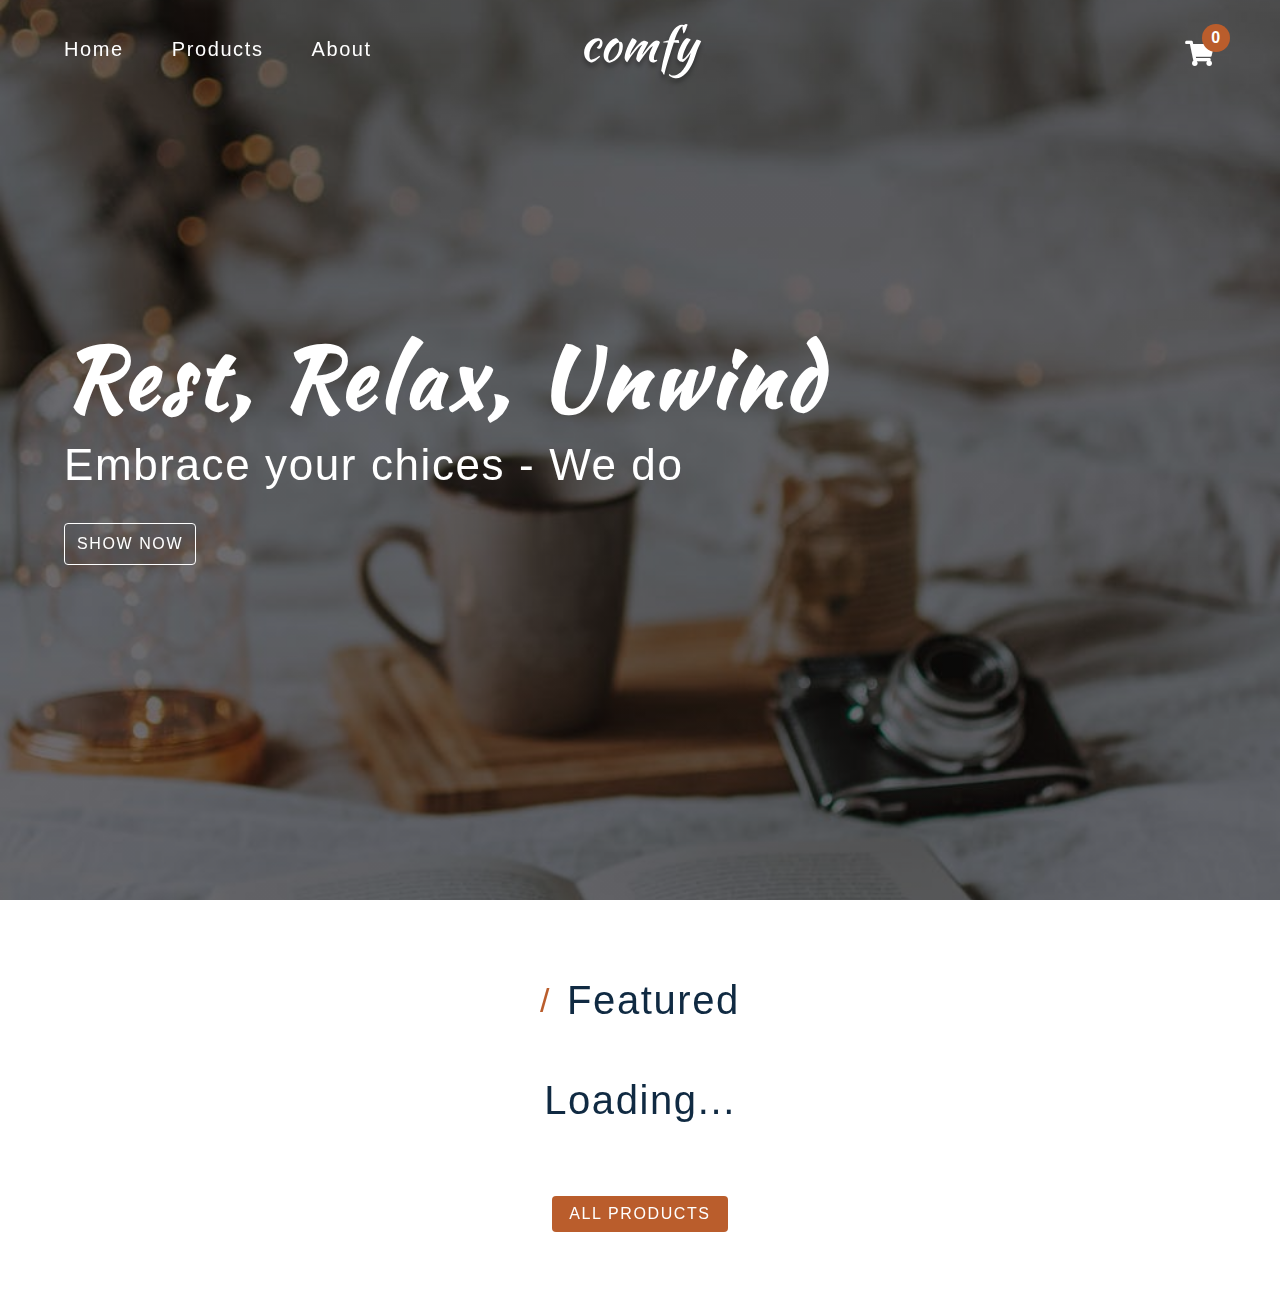
<file: index.html>
<!DOCTYPE html>
<html lang="en">
  <head>
    <meta charset="UTF-8" />
    <meta name="viewport" content="width=device-width, initial-scale=1.0" />
    <!-- font-awesome -->
    <link
      rel="stylesheet"
      href="https://cdnjs.cloudflare.com/ajax/libs/font-awesome/5.14.0/css/all.min.css"
    />

    <!-- styles css -->
    <link rel="stylesheet" href="styles.css" />
    <title>Home | Comfy</title>
  </head>
  <body>
    <!-- navbar -->
    <nav class="navbar">
      <div class="nav-center">
        <!-- links -->
        <div class="">
          <button class="toggle-nav">
            <i class="fas fa-bars"></i>
          </button>
          <ul class="nav-links">
            <li>
              <a href="index.html" class="nav-link">home</a>
            </li>
            <li>
              <a href="products.html" class="nav-link">products</a>
            </li>
            <li>
              <a href="about.html" class="nav-link">about</a>
            </li>
          </ul>
        </div>
        <!-- logo -->
        <img src="./images/logo-white.svg" alt="logo" class="nav-logo" />
        <!-- cart icon -->
        <div class="toggle-container">
          <button class="toggle-cart">
            <i class="fas fa-shopping-cart"></i>
          </button>
          <span class="cart-item-count">1</span>
        </div>
      </div>
    </nav>
    <!-- hero -->
    <section class="hero">
      <div class="hero-container">
        <h1 class="text-slanted">rest, relax, unwind</h1>
        <h3>Embrace your chices - We do</h3>
        <a href="products.html" class="hero-btn"> show now </a>
      </div>
    </section>
    <!-- sidebar -->
    <div class="sidebar-overlay">
      <aside class="sidebar">
        <!-- close -->
        <button class="sidebar-close">
          <i class="fas fa-times"></i>
        </button>
        <!-- links -->
        <ul class="sidebar-links">
          <li>
            <a href="index.html" class="sidebar-link">
              <i class="fas fa-home fa-fw"></i>
              home
            </a>
          </li>
          <li>
            <a href="products.html" class="sidebar-link">
              <i class="fas fa-couch fa-fw"></i>
              products
            </a>
          </li>
          <li>
            <a href="about.html" class="sidebar-link">
              <i class="fas fa-book fa-fw"></i>
              about
            </a>
          </li>
        </ul>
      </aside>
    </div>
    <!-- cart -->
    <div class="cart-overlay">
      <aside class="cart">
        <button class="cart-close">
          <i class="fas fa-times"></i>
        </button>
        <header>
          <h3 class="text-slanted">your bag</h3>
        </header>
        <!-- cart items -->
        <div class="cart-items"></div>
        <!-- footer -->
        <footer>
          <h3 class="cart-total text-slanted">total: $12.99</h3>
          <button class="cart-checkout btn">checkout</button>
        </footer>
      </aside>
    </div>
    <!-- featured products -->
    <section class="section featured">
      <div class="title">
        <h2><span>/</span> featured</h2>
      </div>
      <div class="featured-center section-center">
        <h2 class="section-loading">loading...</h2>
        <!-- single product -->
        <!-- <article class="product">
          <div class="product-container">
            <img src="./images/main-bcg.jpeg" class="product-img img" alt="" />
            
            <div class="product-icons">
              <a href="product.html?id=1" class="product-icon">
                <i class="fas fa-search"></i>
              </a>
              <button class="product-cart-btn product-icon" data-id="1">
                <i class="fas fa-shopping-cart"></i>
              </button>
            </div>
          </div>
          <footer>
            <p class="product-name">name</p>
            <h4 class="product-price">$9.99</h4>
          </footer>
        </article> -->
        <!-- end of single product -->
      </div>
      <a href="products.html" class="btn">all products</a>
    </section>
    <script type="module" src="index.js"></script>
  </body>
</html>
</file>
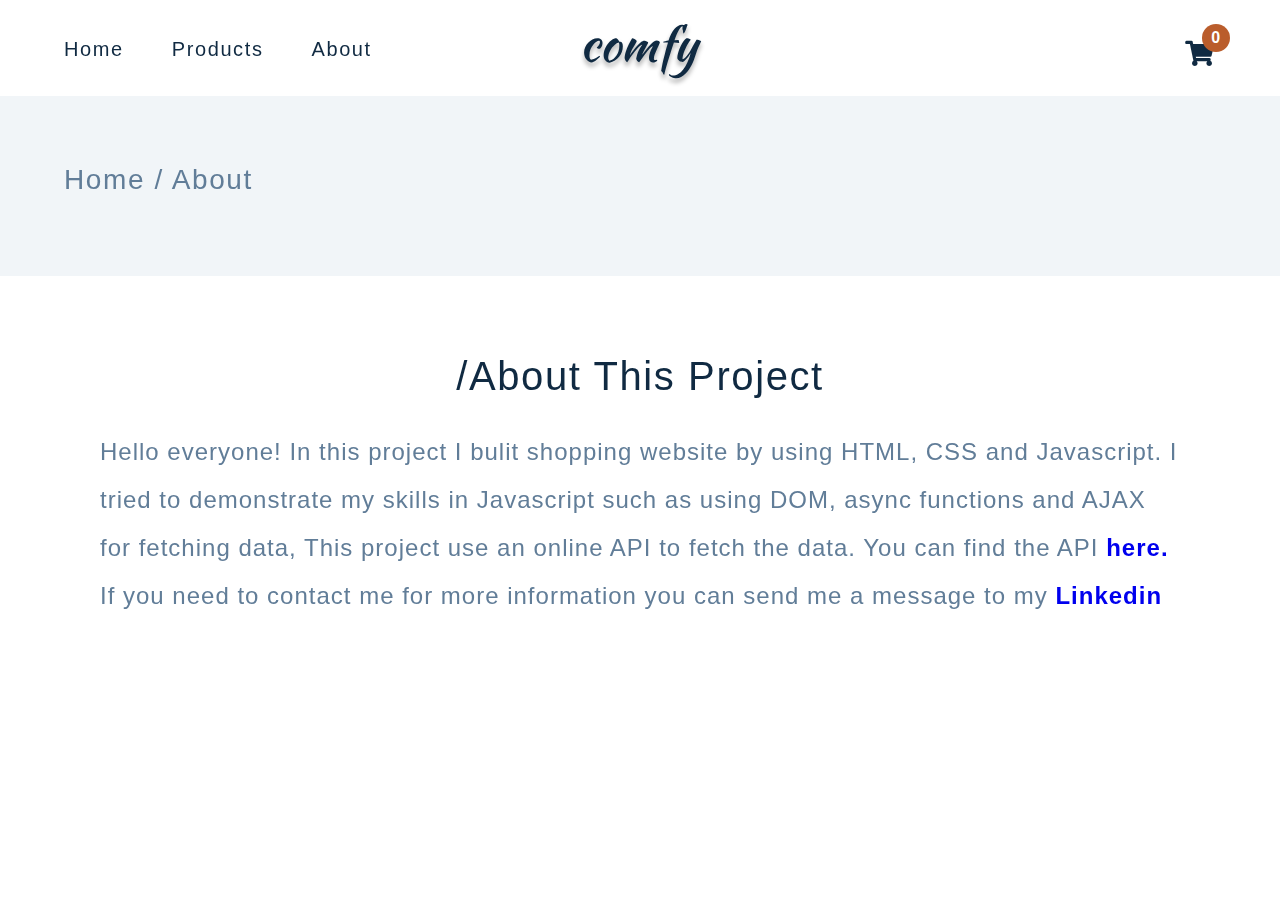
<file: about.html>
<!DOCTYPE html>
<html lang="en">
  <head>
    <meta charset="UTF-8" />
    <meta name="viewport" content="width=device-width, initial-scale=1.0" />
    <title>About | Comfy</title>
    <!-- font-awesome -->
    <link
      rel="stylesheet"
      href="https://cdnjs.cloudflare.com/ajax/libs/font-awesome/5.14.0/css/all.min.css"
    />

    <!-- styles css -->
    <link rel="stylesheet" href="styles.css" />
  </head>

  <body>
    <!-- navbar -->
    <nav class="navbar page">
      <div class="nav-center">
        <!-- links -->
        <div class="">
          <button class="toggle-nav">
            <i class="fas fa-bars"></i>
          </button>
          <ul class="nav-links">
            <li>
              <a href="index.html" class="nav-link">home</a>
            </li>
            <li>
              <a href="products.html" class="nav-link">products</a>
            </li>
            <li>
              <a href="about.html" class="nav-link">about</a>
            </li>
          </ul>
        </div>
        <!-- logo -->
        <img src="./images/logo-black.svg" alt="logo" class="nav-logo" />
        <!-- cart icon -->
        <div class="toggle-container">
          <button class="toggle-cart">
            <i class="fas fa-shopping-cart"></i>
          </button>
          <span class="cart-item-count">1</span>
        </div>
      </div>
    </nav>
    <!-- hero -->
    <section class="page-hero">
      <div class="section-center">
        <h3 class="page-hero-title">Home / About</h3>
      </div>
    </section>
    <!-- sidebar -->
    <div class="sidebar-overlay">
      <aside class="sidebar">
        <!-- close -->
        <button class="sidebar-close">
          <i class="fas fa-times"></i>
        </button>
        <!-- links -->
        <ul class="sidebar-links">
          <li>
            <a href="index.html" class="sidebar-link">
              <i class="fas fa-home fa-fw"></i>
              home
            </a>
          </li>
          <li>
            <a href="products.html" class="sidebar-link">
              <i class="fas fa-couch fa-fw"></i>
              products
            </a>
          </li>
          <li>
            <a href="about.html" class="sidebar-link">
              <i class="fas fa-book fa-fw"></i>
              about
            </a>
          </li>
        </ul>
      </aside>
    </div>
    <!-- cart -->
    <div class="cart-overlay">
      <aside class="cart">
        <button class="cart-close">
          <i class="fas fa-times"></i>
        </button>
        <header>
          <h3 class="text-slanted">your bag</h3>
        </header>
        <!-- cart items -->
        <div class="cart-items"></div>
        <!-- footer -->
        <footer>
          <h3 class="cart-total text-slanted">total: $12.99</h3>
          <button class="cart-checkout btn">checkout</button>
        </footer>
      </aside>
    </div>
    <!-- about -->
    <section class="section section-center about-page">
      <div class="title">
        <h2><spam>/</spam>About This Project</h2>
      </div>
      <p class="about-text">
        Hello everyone! In this project I bulit shopping website by using HTML,
        CSS and Javascript. I tried to demonstrate my skills in Javascript such
        as using DOM, async functions and AJAX for fetching data, This project
        use an online API to fetch the data. You can find the API
        <strong
          ><a
            target="_blank"
            href="https://course-api.com/javascript-store-products"
            >here.</a
          ></strong
        >
        If you need to contact me for more information you can send me a message
        to my
        <strong
          ><a
            target="_blank"
            href="https://www.linkedin.com/in/arian-sergi-1444ba14b/"
            >Linkedin</a
          ></strong
        >
      </p>
    </section>
    <script type="module" src="./src/pages/about.js"></script>
  </body>
</html>
</file>
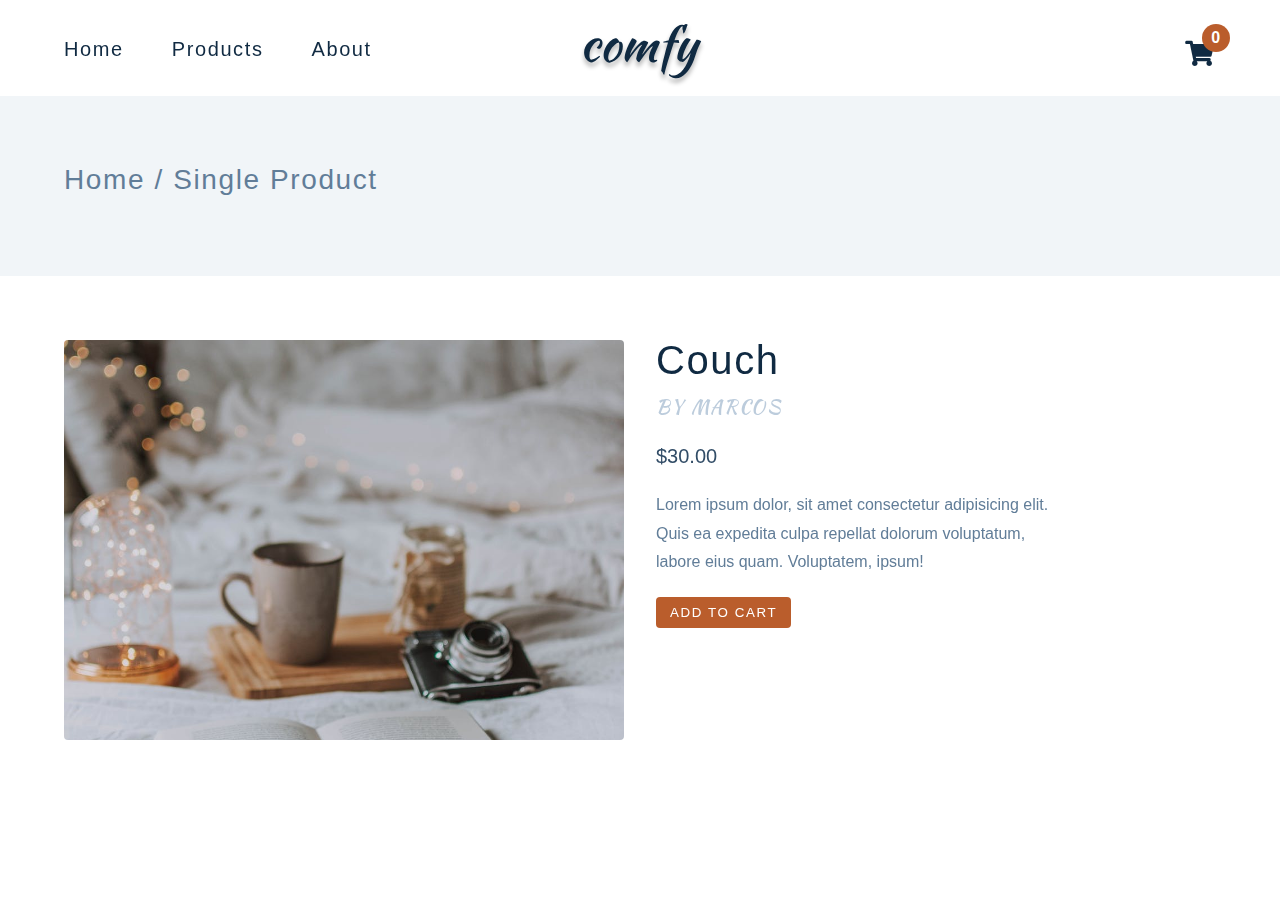
<file: product.html>
<!DOCTYPE html>
<html lang="en">
  <head>
    <meta charset="UTF-8" />
    <meta name="viewport" content="width=device-width, initial-scale=1.0" />
    <title>Single Product</title>
    <!-- font-awesome -->
    <link
      rel="stylesheet"
      href="https://cdnjs.cloudflare.com/ajax/libs/font-awesome/5.14.0/css/all.min.css"
    />

    <!-- styles css -->
    <link rel="stylesheet" href="styles.css" />
  </head>
  <body>
    <!-- navbar -->
    <nav class="navbar page">
      <div class="nav-center">
        <!-- links -->
        <div class="">
          <button class="toggle-nav">
            <i class="fas fa-bars"></i>
          </button>
          <ul class="nav-links">
            <li>
              <a href="index.html" class="nav-link">home</a>
            </li>
            <li>
              <a href="products.html" class="nav-link">products</a>
            </li>
            <li>
              <a href="about.html" class="nav-link">about</a>
            </li>
          </ul>
        </div>
        <!-- logo -->
        <img src="./images/logo-black.svg" alt="logo" class="nav-logo" />
        <!-- cart icon -->
        <div class="toggle-container">
          <button class="toggle-cart">
            <i class="fas fa-shopping-cart"></i>
          </button>
          <span class="cart-item-count">1</span>
        </div>
      </div>
    </nav>
    <!-- hero -->
    <section class="page-hero">
      <div class="section-center">
        <h3 class="page-hero-title">Home / Single Product</h3>
      </div>
    </section>
    <!-- sidebar -->
    <div class="sidebar-overlay">
      <aside class="sidebar">
        <!-- close -->
        <button class="sidebar-close">
          <i class="fas fa-times"></i>
        </button>
        <!-- links -->
        <ul class="sidebar-links">
          <li>
            <a href="index.html" class="sidebar-link">
              <i class="fas fa-home fa-fw"></i>
              home
            </a>
          </li>
          <li>
            <a href="products.html" class="sidebar-link">
              <i class="fas fa-couch fa-fw"></i>
              products
            </a>
          </li>
          <li>
            <a href="about.html" class="sidebar-link">
              <i class="fas fa-book fa-fw"></i>
              about
            </a>
          </li>
        </ul>
      </aside>
    </div>
    <!-- cart -->
    <div class="cart-overlay">
      <aside class="cart">
        <button class="cart-close">
          <i class="fas fa-times"></i>
        </button>
        <header>
          <h3 class="text-slanted">your bag</h3>
        </header>
        <!-- cart items -->
        <div class="cart-items"></div>
        <!-- footer -->
        <footer>
          <h3 class="cart-total text-slanted">total: $12.99</h3>
          <button class="cart-checkout btn">checkout</button>
        </footer>
      </aside>
    </div>
    <!-- product info -->
    <section class="single-product">
      <div class="section-center single-product-center">
        <img
          src="./images/main-bcg.jpeg"
          class="img single-product-img"
          alt=""
        />
        <article class="single-product-info">
          <div>
            <h2 class="single-product-title">couch</h2>
            <p class="single-product-company text-slanted">by marcos</p>
            <p class="single-product-price">$30.00</p>
            <div class="single-product-colors"></div>
            <p class="single-product-desc">
              Lorem ipsum dolor, sit amet consectetur adipisicing elit. Quis ea
              expedita culpa repellat dolorum voluptatum, labore eius quam.
              Voluptatem, ipsum!
            </p>
            <button class="addToCartBtn btn" data-id="id">add to cart</button>
          </div>
        </article>
      </div>
    </section>
    <div class="page-loading">
      <h2>loading...</h2>
    </div>
    <script type="module" src="./src/pages/product.js"></script>
  </body>
</html>
</file>
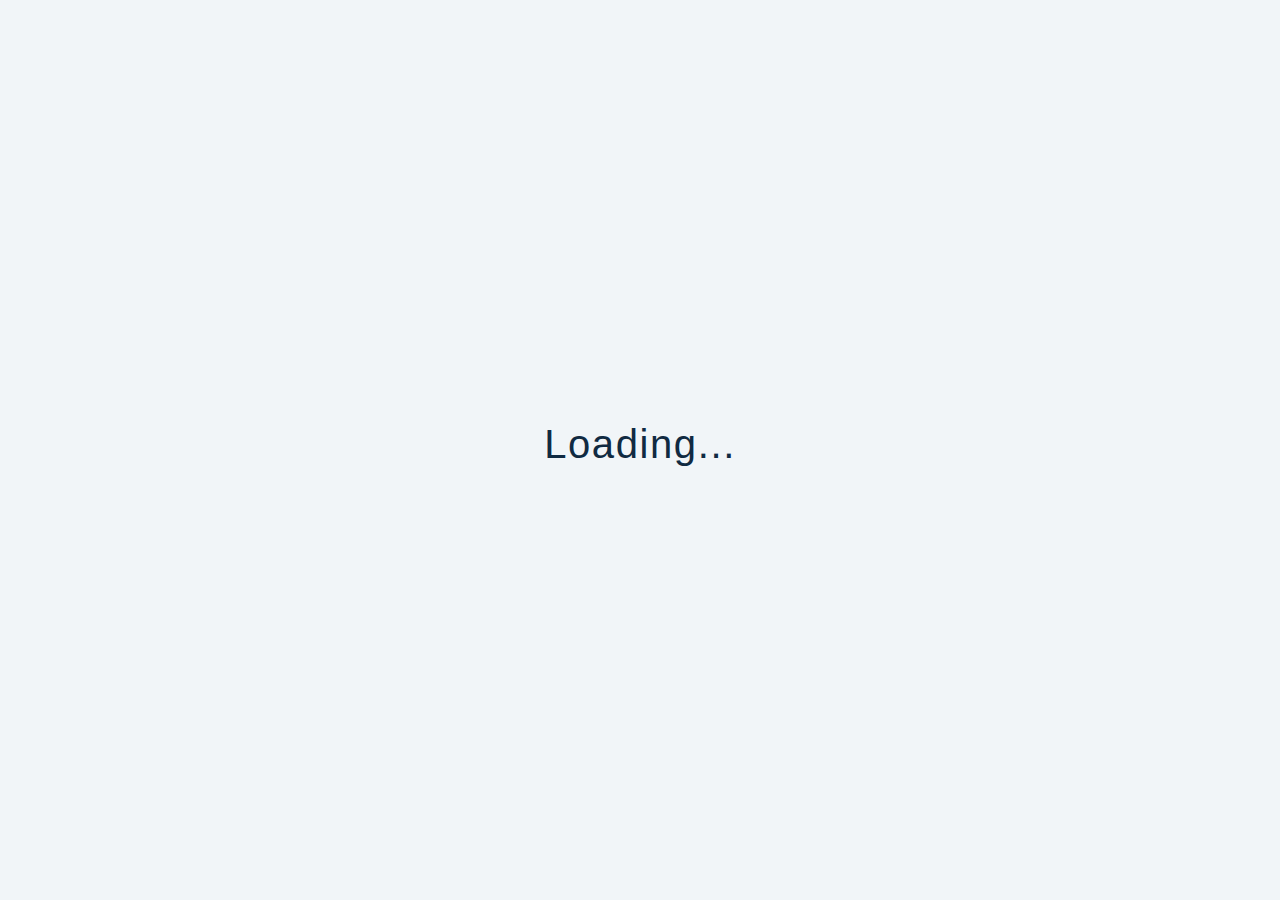
<file: products.html>
<!DOCTYPE html>
<html lang="en">
  <head>
    <meta charset="UTF-8" />
    <meta name="viewport" content="width=device-width, initial-scale=1.0" />
    <title>Products | Comfy</title>
    <!-- font-awesome -->
    <link
      rel="stylesheet"
      href="https://cdnjs.cloudflare.com/ajax/libs/font-awesome/5.14.0/css/all.min.css"
    />

    <!-- styles css -->
    <link rel="stylesheet" href="styles.css" />
  </head>
  <body>
    <!-- navbar -->
    <nav class="navbar page">
      <div class="nav-center">
        <!-- links -->
        <div class="">
          <button class="toggle-nav">
            <i class="fas fa-bars"></i>
          </button>
          <ul class="nav-links">
            <li>
              <a href="index.html" class="nav-link">home</a>
            </li>
            <li>
              <a href="products.html" class="nav-link">products</a>
            </li>
            <li>
              <a href="about.html" class="nav-link">about</a>
            </li>
          </ul>
        </div>
        <!-- logo -->
        <img src="./images/logo-black.svg" alt="logo" class="nav-logo" />
        <!-- cart icon -->
        <div class="toggle-container">
          <button class="toggle-cart">
            <i class="fas fa-shopping-cart"></i>
          </button>
          <span class="cart-item-count">1</span>
        </div>
      </div>
    </nav>
    <!-- hero -->
    <section class="page-hero">
      <div class="section-center">
        <h3 class="page-hero-title">Home / Products</h3>
      </div>
    </section>
    <!-- sidebar -->
    <div class="sidebar-overlay">
      <aside class="sidebar">
        <!-- close -->
        <button class="sidebar-close">
          <i class="fas fa-times"></i>
        </button>
        <!-- links -->
        <ul class="sidebar-links">
          <li>
            <a href="index.html" class="sidebar-link">
              <i class="fas fa-home fa-fw"></i>
              home
            </a>
          </li>
          <li>
            <a href="products.html" class="sidebar-link">
              <i class="fas fa-couch fa-fw"></i>
              products
            </a>
          </li>
          <li>
            <a href="about.html" class="sidebar-link">
              <i class="fas fa-book fa-fw"></i>
              about
            </a>
          </li>
        </ul>
      </aside>
    </div>
    <!-- cart -->
    <div class="cart-overlay">
      <aside class="cart">
        <button class="cart-close">
          <i class="fas fa-times"></i>
        </button>
        <header>
          <h3 class="text-slanted">your bag</h3>
        </header>
        <!-- cart items -->
        <div class="cart-items"></div>
        <!-- footer -->
        <footer>
          <h3 class="cart-total text-slanted">total: $12.99</h3>
          <button class="cart-checkout btn">checkout</button>
        </footer>
      </aside>
    </div>
    <!-- products -->
    <section class="products">
      <!-- filters -->
      <div class="filters">
        <div class="filters-container">
          <!-- search -->
          <form class="input-form">
            <input type="text" class="search-input" placeholder="search..." />
          </form>
          <!-- categories -->
          <h4>Company</h4>
          <article class="companies">
            <button class="company-btn">all</button>
            <button class="company-btn">ikea</button>
          </article>
          <!-- price -->
          <h4>Price</h4>
          <form class="price-form">
            <input
              type="range"
              class="price-filter"
              min="0"
              value="50"
              max="100"
            />
          </form>
          <p class="price-value"></p>
        </div>
      </div>
      <!-- products -->
      <div class="products-container"></div>
    </section>
    <!-- page loading -->
    <div class="page-loading">
      <h2>Loading...</h2>
    </div>
    <script type="module" src="./src/pages/products.js"></script>
  </body>
</html>
</file>
<file: styles.css>
@import url('https://fonts.googleapis.com/css2?family=Kaushan+Script&display=swap');
/*
=============== 
Variables
===============
*/

:root {
  /* dark shades of primary color*/
  --clr-primary-1: hsl(21, 91%, 17%);
  --clr-primary-2: hsl(21, 84%, 25%);
  --clr-primary-3: hsl(21, 81%, 29%);
  --clr-primary-4: hsl(21, 77%, 34%);
  /* primary/main color */
  --clr-primary-5: hsl(21, 62%, 45%);
  /* lighter shades of primary color */
  --clr-primary-6: hsl(21, 57%, 50%);
  --clr-primary-7: hsl(21, 65%, 59%);
  --clr-primary-8: hsl(21, 80%, 74%);
  --clr-primary-9: hsl(21, 94%, 87%);
  --clr-primary-10: hsl(21, 100%, 94%);
  /* darkest grey - used for headings */
  --clr-grey-1: #102a42;
  --clr-grey-2: hsl(211, 39%, 23%);
  --clr-grey-3: hsl(209, 34%, 30%);
  --clr-grey-4: hsl(209, 28%, 39%);
  /* grey used for paragraphs */
  --clr-grey-5: hsl(210, 22%, 49%);
  --clr-grey-6: hsl(209, 23%, 60%);
  --clr-grey-7: hsl(211, 27%, 70%);
  --clr-grey-8: hsl(210, 31%, 80%);
  --clr-grey-9: hsl(212, 33%, 89%);
  --clr-grey-10: hsl(210, 36%, 96%);
  --clr-white: #fff;
  --clr-red-dark: hsl(360, 67%, 44%);
  --clr-red-light: hsl(360, 71%, 66%);
  --clr-green-dark: hsl(125, 67%, 44%);
  --clr-green-light: hsl(125, 71%, 66%);
  --clr-black: #222;

  --transition: all 0.3s linear;
  --spacing: 0.1rem;
  --radius: 0.25rem;
  --light-shadow: 0 5px 15px rgba(0, 0, 0, 0.1);
  --dark-shadow: 0 5px 15px rgba(0, 0, 0, 0.2);
  --max-width: 1170px;
  --fixed-width: 620px;
}
/*
=============== 
Global Styles
===============
*/

*,
::after,
::before {
  margin: 0;
  padding: 0;
  box-sizing: border-box;
}
body {
  font-family: -apple-system, BlinkMacSystemFont, 'Segoe UI', Roboto, Oxygen,
    Ubuntu, Cantarell, 'Open Sans', 'Helvetica Neue', sans-serif;
  background: var(--clr-white);
  color: var(--clr-grey-1);
  line-height: 1.5;
  font-size: 0.875rem;
}
ul {
  list-style-type: none;
}
a {
  text-decoration: none;
}
h1,
h2,
h3,
h4 {
  letter-spacing: var(--spacing);
  text-transform: capitalize;
  line-height: 1.25;
  margin-bottom: 0.75rem;
  font-weight: 400;
}
h1 {
  font-size: 3rem;
}
h2 {
  font-size: 2rem;
}
h3 {
  font-size: 1.25rem;
}
h4 {
  font-size: 0.875rem;
}
p {
  margin-bottom: 1.25rem;
  color: var(--clr-grey-5);
}
@media screen and (min-width: 800px) {
  h1 {
    font-size: 4rem;
  }
  h2 {
    font-size: 2.5rem;
  }
  h3 {
    font-size: 1.75rem;
  }
  h4 {
    font-size: 1rem;
  }
  body {
    font-size: 1rem;
  }
  h1,
  h2,
  h3,
  h4 {
    line-height: 1;
  }
}
.img {
  width: 100%;
  display: block;
}
.text-slanted {
  font-family: 'Kaushan Script', cursive;
}
.section-center {
  width: 90vw;
  max-width: var(--max-width);
  margin: 0 auto;
}
.section {
  padding: 5rem 0;
}
.btn {
  background: var(--clr-primary-5);
  color: var(--clr-white);
  border-radius: var(--radius);
  padding: 0.375rem 0.75rem;
  text-transform: uppercase;
  letter-spacing: var(--spacing);
  display: inline-block;
  transition: var(--transition);
  border-color: transparent;
  cursor: pointer;
}
.btn:hover {
  background: var(--clr-primary-7);
  color: var(--clr-black);
}
.section-loading {
  text-align: center;
  position: absolute;
  top: 2rem;
  left: 50%;
  transform: translate(-50%, -50%);
  text-align: center;
}
.page-loading {
  position: fixed;
  top: 0;
  left: 0;
  width: 100%;
  height: 100%;
  background: var(--clr-grey-10);
  display: flex;
  align-items: center;
  justify-content: center;
}
/*
=============== 
Navbar
===============
*/

.navbar {
  height: 6rem;
  background: transparent;
  display: flex;
  align-items: center;
  justify-content: center;
}

.nav-center {
  width: 90vw;
  max-width: var(--max-width);
  display: flex;
  justify-content: space-between;
  align-items: center;
}
.nav-links {
  display: none;
}
.toggle-nav {
  background: var(--clr-primary-5);
  border-color: transparent;
  color: var(--clr-white);
  width: 3.75rem;
  height: 2.25rem;
  display: flex;
  align-items: center;
  justify-content: center;
  font-size: 1.5rem;
  border-radius: 2rem;
  cursor: pointer;
  transition: var(--transition);
}
.toggle-nav:hover {
  background: var(--clr-primary-3);
}
.toggle-container {
  position: relative;
  margin-top: 0.75rem;
}
.toggle-cart {
  background: transparent;
  border-color: transparent;
  font-size: 1.6rem;
  color: var(--clr-white);
  cursor: pointer;
}
.cart-item-count {
  position: absolute;
  top: -0.85rem;
  right: -0.85rem;
  background: var(--clr-primary-5);
  width: 1.75rem;
  height: 1.75rem;
  display: grid;
  place-items: center;
  border-radius: 50%;
  color: var(--clr-white);
  font-weight: bold;
  font-size: 1rem;
}
@media screen and (min-width: 800px) {
  .nav-center {
    position: relative;
  }
  .nav-logo {
    position: absolute;
    top: 50%;
    left: 65%;
    transform: translate(-50%, -50%);
  }
  .toggle-nav {
    display: none;
  }
  .nav-links {
    display: flex;
    font-size: 1.5rem;
    text-transform: capitalize;
  }
  .nav-link {
    color: var(--clr-white);
    margin-right: 3rem;
    letter-spacing: var(--spacing);
    transition: var(--transition);
    font-size: 1.25rem;
  }
  .nav-link:hover {
    color: var(--clr-primary-5);
  }
}
@media screen and (min-width: 992px) {
  .nav-logo {
    left: 50%;
  }
}
/* page navbar */
.page .nav-link {
  color: var(--clr-grey-1);
}
.page .nav-link:hover {
  color: var(--clr-primary-5);
}
.page .toggle-cart {
  color: var(--clr-grey-1);
}
/*
=============== 
Hero
===============
*/
.hero {
  min-height: 100vh;
  margin-top: -6rem;
  background: linear-gradient(rgba(0, 0, 0, 0.5), rgba(0, 0, 0, 0.5)),
    url(./images/main-bcg.jpeg) center/cover;
  display: grid;
  place-items: center;
  color: var(--clr-white);
}
.hero-container {
  width: 90vw;
  max-width: var(--max-width);
}
.hero h1 {
  font-weight: 700;
}
.hero h3 {
  text-transform: none;
  font-size: 1.5rem;
}
.hero-btn {
  color: var(--clr-white);
  background: transparent;
  border: 1px solid var(--clr-white);
  padding: 0.5rem 0.75rem;
  display: inline-block;
  margin-top: 0.75rem;
  text-transform: uppercase;
  letter-spacing: var(--spacing);
  border-radius: var(--radius);
  transition: var(--transition);
}
.hero-btn:hover {
  background: var(--clr-white);
  color: var(--clr-primary-5);
}

@media screen and (min-width: 800px) {
  .hero h3 {
    font-size: 1.5rem;
    margin: 1rem 0;
  }
}

@media screen and (min-width: 992px) {
  .hero h1 {
    font-size: 5.25rem;
    letter-spacing: 5px;
  }
  .hero h3 {
    font-size: 2.75rem;
    margin: 1.5rem 0;
  }
}

/*
=============== 
Sidebar
===============
*/
.sidebar-overlay {
  position: fixed;
  top: 0;
  left: 0;
  width: 100%;
  height: 100%;
  display: grid;
  place-items: center;
  z-index: -1;
  transition: var(--transition);
  opacity: 0;
  background: rgba(0, 0, 0, 0.5);
}
.sidebar-overlay.show {
  opacity: 1;
  z-index: 100;
}
.sidebar {
  width: 90vw;
  height: 95vh;
  max-width: var(--fixed-width);
  background: var(--clr-white);
  border-radius: var(--radius);
  box-shadow: var(--dark-shadow);
  position: relative;
  padding: 4rem;
  transform: scale(0);
}
.show .sidebar {
  transform: scale(1);
}
.sidebar-close {
  font-size: 2rem;
  background: transparent;
  border-color: transparent;
  color: var(--clr-grey-5);
  position: absolute;
  top: 1rem;
  right: 1rem;
  cursor: pointer;
}
.sidebar-link {
  font-size: 1.5rem;
  text-transform: capitalize;
  color: var(--clr-grey-1);
}
.sidebar-link i {
  color: var(--clr-grey-5);
  margin-right: 1rem;
  margin-bottom: 1rem;
}
@media screen and (min-width: 800px) {
  .sidebar-overlay {
    display: none;
  }
}
/*
=============== 
Cart
===============
*/
.cart-overlay {
  position: fixed;
  top: 0;
  left: 0;
  width: 100%;
  height: 100%;
  background: rgba(0, 0, 0, 0.5);
  transition: var(--transition);
  opacity: 0;
  z-index: -1;
}
.cart-overlay.show {
  opacity: 1;
  z-index: 100;
}
.cart {
  position: fixed;
  top: 0;
  right: 0;
  width: 100%;
  height: 100%;
  max-width: 400px;
  background: var(--clr-grey-10);
  padding: 3rem 1rem 0 1rem;
  display: grid;
  grid-template-rows: auto 1fr auto;
  transition: var(--transition);
  transform: translateX(100%);
  overflow: scroll;
}
.show .cart {
  transform: translateX(0);
}
.cart-close {
  font-size: 2rem;
  background: transparent;
  border-color: transparent;
  color: var(--clr-grey-5);
  position: absolute;
  top: 0.5rem;
  left: 1rem;
  cursor: pointer;
}
.cart header {
  text-align: center;
}
.cart header h3 {
  font-weight: 500;
}
.cart-total {
  text-align: center;
  margin-bottom: 2rem;
  font-weight: 500;
}
.cart-checkout {
  display: block;
  width: 75%;
  margin: 0 auto;
  margin-bottom: 3rem;
}
/* cart item */
.cart-item {
  margin: 1rem 0;
  display: grid;
  grid-template-columns: auto 1fr auto;

  column-gap: 1.5rem;
  align-items: center;
}
.cart-item-img {
  width: 75px;
  height: 50px;
  object-fit: cover;
  border-radius: var(--radius);
}
.cart-item-name {
  margin-bottom: 0.15rem;
}
.cart-item-price {
  margin-bottom: 0;
  font-size: 0.75rem;
  color: var(--clr-grey-3);
}
.cart-item-remove-btn {
  background: transparent;
  border-color: transparent;
  color: var(--clr-grey-5);
  letter-spacing: var(--spacing);
  cursor: pointer;
}
.cart-item-amount {
  margin-bottom: 0;
  text-align: center;
  color: var(--clr-grey-3);
  line-height: 1;
}
.cart-item-increase-btn,
.cart-item-decrease-btn {
  background: transparent;
  border-color: transparent;
  color: var(--clr-primary-5);
  cursor: pointer;
  font-size: 0.85rem;
  padding: 0.25rem;
}
/*
=============== 
Title
===============
*/

.title h2 {
  display: flex;
  justify-content: center;
  align-items: center;
  font-weight: 500;
}
.title span {
  color: var(--clr-primary-5);
  font-size: 0.85em;
  margin-right: 1rem;
}
/*
=============== 
product
===============
*/
.product-img {
  height: 15rem;
  object-fit: cover;
  border-radius: var(--radius);
}
.product-container {
  position: relative;
}
.product-icons {
  position: absolute;
  top: 50%;
  left: 50%;
  transform: translate(-50%, -50%);
  opacity: 0;
  display: flex;
  transition: var(--transition);
}
.product-icon {
  width: 2.25rem;
  height: 2.25rem;
  background: var(--clr-primary-5);
  color: var(--clr-white);
  display: grid;
  place-items: center;
  border-radius: 50%;
  transition: var(--transition);
  cursor: pointer;
  font-size: 1rem;
  border-color: transparent;
  margin: 0 0.5rem;
}
.product-icon:hover {
  background: var(--clr-primary-7);
}
.product-container:hover .product-icons {
  opacity: 1;
}
.product footer {
  padding: 0.75rem 0;
  text-align: center;
}
.product-name {
  margin-bottom: 0.25rem;
  text-transform: capitalize;
  letter-spacing: var(--spacing);
}
.product-price {
  margin-bottom: 0;
  color: var(--clr-grey-3);
  font-weight: 700;
}

.featured-center {
  margin: 3rem auto 2rem auto;
  display: grid;
  gap: 1rem;
  min-height: 6rem;
  position: relative;
}
.featured .btn {
  display: block;
  width: 11rem;
  margin: 0 auto;
  text-align: center;
}
@media screen and (min-width: 992px) {
  .featured-center {
    display: grid;
    grid-template-columns: 1fr 1fr;
  }
}
@media screen and (min-width: 1200px) {
  .featured-center {
    display: grid;
    grid-template-columns: 1fr 1fr 1fr;
  }
  .product .img {
    height: 13rem;
  }
}
/*
=============== 
About Page
===============
*/
.about-text {
  line-height: 2;
  letter-spacing: 1px;
  font-size: 1.5rem;
  max-width: 45em;
  margin: 0 auto;
  margin-top: 2rem;
}

/*
=============== 
Products Page
===============
*/
.products {
  width: 90vw;
  display: grid;
  grid-gap: 1rem;
  margin: 4rem auto;
  max-width: var(--max-width);
  position: relative;
}
.filters-container {
  position: sticky;
  top: 1rem;
}
.filters h4 {
  font-weight: 500;
  margin: 1.5rem 0 0.5rem;
}

.search-input {
  padding: 0.5rem;
  background: var(--clr-grey-10);
  border-radius: var(--radius);
  border-color: transparent;
  letter-spacing: var(--spacing);
}
.search-input::placeholder {
  text-transform: capitalize;
}
.company-btn {
  display: block;
  margin: 0.25em 0;
  padding: 0.25rem;
  text-transform: capitalize;
  background: transparent;
  border-color: transparent;
  letter-spacing: var(--spacing);
  color: var(--clr-grey-5);
  cursor: pointer;
  transition: var(--transition);
}
.company-btn:hover {
  color: var(--clr-grey-3);
}
.price-filter {
  background: var(--clr-grey-5) !important;
  color: var(--clr-grey-5);
}
@media screen and (min-width: 768px) {
  .products {
    grid-template-columns: 200px 1fr;
  }
  .categories {
    position: sticky;
    top: 1rem;
  }
}
@media screen and (min-width: 992px) {
  .products-container {
    display: grid;
    grid-template-columns: repeat(2, 1fr);
    gap: 1rem;
  }
  .products-container .product-img {
    height: 10rem;
  }
  .products-container .product-name {
    font-size: 0.85rem;
  }
  .products-container .product-price {
    font-size: 0.85rem;
  }
}
@media screen and (min-width: 1170px) {
  .products-container {
    grid-template-columns: repeat(3, 1fr);
  }
}
.filter-error {
  position: absolute;
  top: 5rem;
  left: 0;
  width: 100%;
  text-align: center;
  margin-top: 4rem;
}
/*
=============== 
Single Product Page
===============
*/
.page-hero {
  min-height: 20vh;
  display: grid;
  place-items: center;
  background: var(--clr-grey-10);
  color: var(--clr-grey-5);
}
.page-hero-title {
  font-weight: 500;
}
.single-product {
  padding: 2rem 0;
}
.single-product-center {
  margin: 2rem auto;
  display: grid;
  gap: 1rem 2rem;
}
.single-product-img {
  height: 25rem;
  border-radius: var(--radius);
  object-fit: cover;
}
.single-product-company {
  font-size: 1.2rem;
  color: var(--clr-grey-8);
  text-transform: uppercase;
  letter-spacing: var(--spacing);
  margin-bottom: 1.25rem;
}
.single-product-price {
  color: var(--clr-grey-3);
  font-size: 1.25rem;
  font-weight: 500;
}

.product-color {
  display: inline-block;
  width: 1rem;
  height: 1rem;
  border-radius: 50%;
  background: #222;
  margin: 0.5rem 0.5rem 1.5rem 0;
}

.single-product-desc {
  max-width: 25em;
  line-height: 1.8;
}
@media screen and (min-width: 992px) {
  .single-product-center {
    grid-template-columns: 1fr 1fr;
  }
}
</file>
